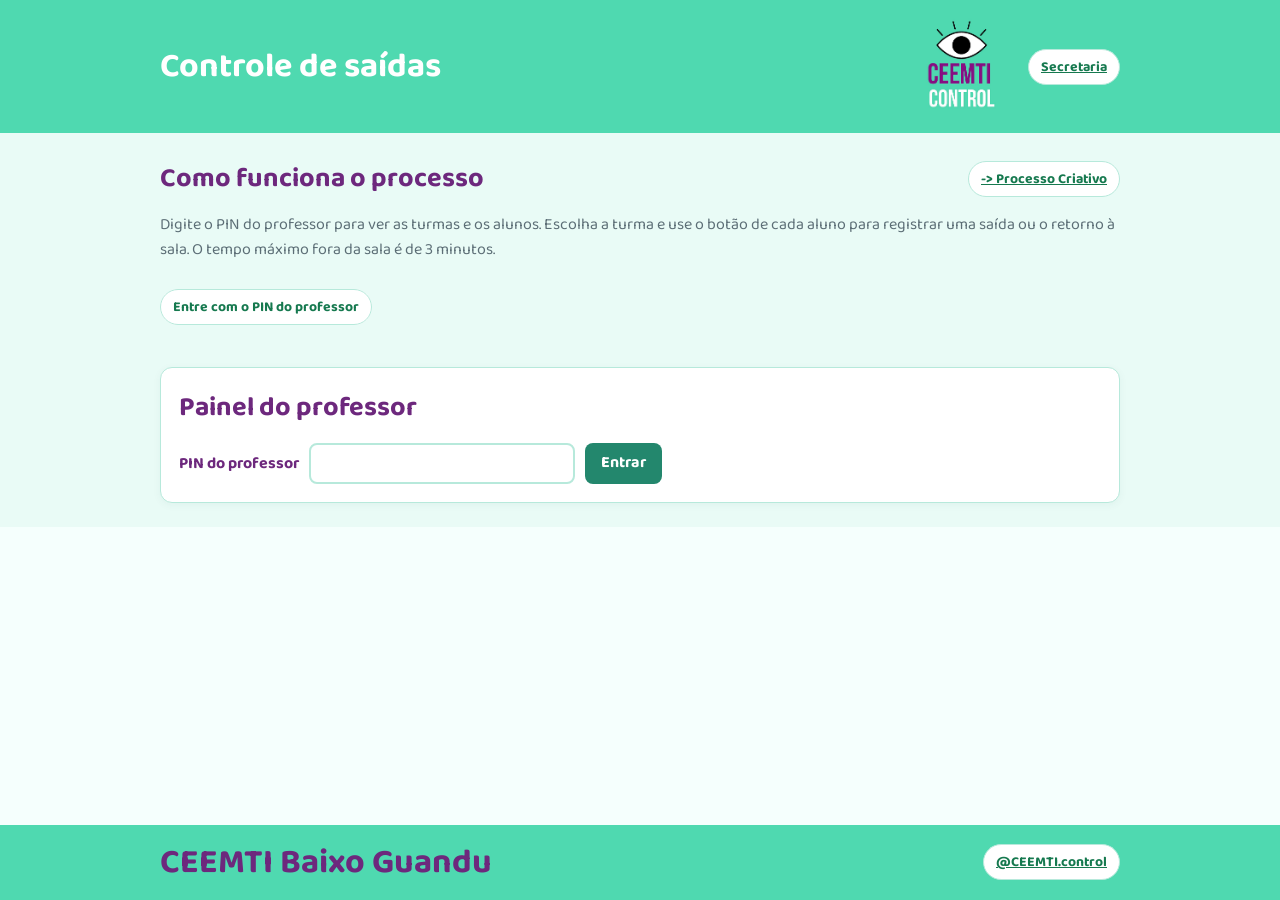
<file: static/index.html>
<!doctype html>
<html lang="pt-BR">
<head>
  <meta charset="utf-8">
  <meta name="viewport" content="width=device-width, initial-scale=1">
  <meta name="theme-color" content="#2faf8c">
  <title>Controle de saídas — CEEMTI Baixo Guandu</title>
  <link rel="preconnect" href="https://fonts.googleapis.com">
  <link rel="preconnect" href="https://fonts.gstatic.com" crossorigin>
  <link href="https://fonts.googleapis.com/css2?family=Baloo+2:wght@500;600;700;800&display=swap" rel="stylesheet">
  <link rel="stylesheet" href="/static/style.css">
</head>
<body>
  <header class="bar">
    <div class="bar-inner">
      <h1>Controle de saídas</h1>
      <div class="bar-right">
        <img class="logo" src="/static/logo-ceemti.png" alt="CEEMTI Baixo Guandu">
        <a class="mode" href="/secretaria">Secretaria</a>
      </div>
    </div>
  </header>
  <main>
    <section class="intro">
      <div class="inner">
        <div class="intro-heading">
          <div>
            <div class="section-heading">
              <h2>Como funciona o processo</h2>
              <a class="mode" href="/static/processo.html"> -> Processo Criativo</a>
            </div>
            <p>Digite o PIN do professor para ver as turmas e os alunos. Escolha a turma e use o botão de cada aluno para registrar uma saída ou o retorno à sala. O tempo máximo fora da sala é de 3 minutos.</p>
          </div>
        </div>
        <p id="aviso" class="notice" role="status" aria-live="polite"></p>
        <span id="modo" class="mode">Conectando…</span>
      </div>
    </section>

    <section class="teacher-section">
      <div class="inner teacher-layout">
        <div class="panel">
          <h2>Painel do professor</h2>
          <form id="formLogin" class="form-row">
            <label for="pin">PIN do professor</label>
            <input id="pin" type="password" autocomplete="current-password" required>
            <button class="button primary" type="submit">Entrar</button>
          </form>
          <p id="erroLogin" class="error" role="alert" hidden></p>

          <div id="acoesProfessor" hidden>
            <div class="teacher-heading">
              <p class="success">Acesso do professor liberado.</p>
              <a class="button primary" href="/registros">Ver registros de eventos</a>
              <button id="sairProfessor" class="button secondary" type="button">Sair</button>
            </div>
          </div>
        </div>
      </div>
    </section>

    <section id="controlesDemo" class="demo-section" hidden>
      <div class="inner demo-controls">
        <button id="reiniciar" class="button danger" type="button">Reiniciar simulação</button>
      </div>
    </section>

    <section id="secaoAlunos" class="students-section" hidden>
      <div class="inner">
        <div class="section-heading">
          <h2 id="turmaTitulo">Turmas</h2>
          <div class="turma-picker">
            <label for="turma">Turma:</label>
            <select id="turma" aria-label="Turma"></select>
          </div>
          <span id="atualizado" class="muted"></span>
        </div>
        <div id="listaAlunos" class="student-list" aria-live="polite"></div>
      </div>
    </section>
  </main>

  <footer id="footer" class="bar">
    <div class="bar-inner">
      <h2 class="footer-title">CEEMTI Baixo Guandu</h2>
      <nav class="footer-links" aria-label="Links do rodapé">
        <a class="mode" href="https://www.instagram.com/ceemti.control?cnvx=NnR1azRlN2toeTd4">@CEEMTI.control</a>
      </nav>
    </div>
  </footer>

  <script>
    (() => {
      const $ = (id) => document.getElementById(id);
      let estado = null;
      let baseRelogio = null;
      let pinProfessor = "";
      let professorAutenticado = false;

      function atualizarVisibilidadeAlunos() {
        $("secaoAlunos").hidden = !professorAutenticado;
      }

      function mostrarAviso(mensagem, erro = false) {
        const aviso = $("aviso");
        aviso.textContent = mensagem || "";
        aviso.classList.toggle("error", erro);
        aviso.classList.toggle("success", Boolean(mensagem) && !erro);
      }

      async function chamarApi(url, { metodo = "GET", corpo, autenticada = false } = {}) {
        const cabecalhos = {};
        if (corpo !== undefined) cabecalhos["Content-Type"] = "application/json";
        if (autenticada) cabecalhos["X-PIN"] = pinProfessor;
        const resposta = await fetch(url, {
          method: metodo,
          headers: cabecalhos,
          body: corpo === undefined ? undefined : JSON.stringify(corpo),
        });
        let dados;
        try {
          dados = await resposta.json();
        } catch {
          dados = {};
        }
        if (!resposta.ok) {
          const erro = new Error(typeof dados.detalhe === "string" ? dados.detalhe : "Não foi possível concluir a ação.");
          erro.status = resposta.status;
          throw erro;
        }
        return dados;
      }

      async function atualizar() {
        try {
          if (!professorAutenticado) {
            estado = null;
            baseRelogio = null;
            $("modo").textContent = "Entre com o PIN do professor";
            $("controlesDemo").hidden = true;
            atualizarVisibilidadeAlunos();
            return;
          }
          estado = await chamarApi("/api/estado", { autenticada: true });
          baseRelogio = { agora: estado.agora, local: performance.now() };
          $("modo").textContent = estado.demo ? "Modo simulação" : "Modo produção";
          $("modo").classList.toggle("production", !estado.demo);
          $("controlesDemo").hidden = !estado.demo;
          preencherTurmas();
          desenharAlunos();
          atualizarVisibilidadeAlunos();
          $("atualizado").textContent = `Limite: ${formatarTempo(estado.limite)}`;
        } catch (erro) {
          if (erro.status === 401) {
            pinProfessor = "";
            professorAutenticado = false;
            sessionStorage.removeItem("pinProfessor");
            $("acoesProfessor").hidden = true;
            $("formLogin").hidden = false;
            $("pin").value = "";
            atualizarVisibilidadeAlunos();
            $("modo").textContent = "Autenticação necessária";
            mostrarAviso("Sessão expirada. Entre novamente com o PIN do professor.", true);
            return;
          }
          mostrarAviso(`Não foi possível conectar ao servidor: ${erro.message}`, true);
          $("modo").textContent = "Sem conexão";
        }
      }

      function agora() {
        if (!baseRelogio) return 0;
        return baseRelogio.agora + (performance.now() - baseRelogio.local) / 1000;
      }

      function formatarTempo(segundos) {
        const total = Math.max(0, Math.floor(segundos));
        return `${String(Math.floor(total / 60)).padStart(2, "0")}:${String(total % 60).padStart(2, "0")}`;
      }

      function elemento(tag, classe, texto) {
        const node = document.createElement(tag);
        if (classe) node.className = classe;
        if (texto !== undefined) node.textContent = texto;
        return node;
      }

      function preencherTurmas() {
        const seletor = $("turma");
        const selecionada = seletor.value;
        seletor.replaceChildren(...estado.turmas.map((turma) => {
          const opcao = elemento("option", "", turma);
          opcao.value = turma;
          return opcao;
        }));
        if (estado.turmas.includes(selecionada)) seletor.value = selecionada;
        else if (estado.turmas.length) seletor.value = estado.turmas[0];
      }

      function desenharAlunos() {
        const lista = $("listaAlunos");
        const turma = $("turma").value;
        const alunos = estado.alunos.filter((aluno) => aluno.turma === turma);
        lista.replaceChildren();
        $("turmaTitulo").textContent = turma || "Turmas";
        if (!alunos.length) {
          lista.append(elemento("p", "empty", "Nenhum aluno configurado nesta turma."));
          return;
        }

        alunos.forEach((aluno) => {
          const fora = aluno.saida !== null;
          const problema = aluno.estouros >= estado.max;
          const item = elemento("article", `student-card${fora ? " is-out" : ""}${problema ? " is-problem" : ""}`);
          const info = elemento("div", "student-info");
          const nome = elemento("h3", "student-name", aluno.nome);
          const id = elemento("span", "student-id", `ID ${aluno.id}`);
          info.append(nome, id);

          const status = elemento("div", "student-status");
          const textoStatus = fora
            ? `Fora há ${formatarTempo(agora() - aluno.saida)}`
            : problema
              ? (aluno.liberado ? "Problema — 1 saída liberada" : "Aluno problema — bloqueado")
              : "Na sala";
          status.append(elemento("span", `status-label${fora ? " out" : problema ? " problem" : ""}`, textoStatus));
          status.append(elemento("span", "strikes", `Atrasos: ${aluno.estouros}/${estado.max}`));

          const acoes = elemento("div", "student-actions");
          const tocar = elemento("button", "button primary", fora ? "Registrar retorno" : "Registrar saída");
          tocar.type = "button";
          tocar.addEventListener("click", () =>
            executarAcao(`/api/digital/${aluno.id}`, { autenticada: true }));
          acoes.append(tocar);

          if (estado.demo && professorAutenticado && !problema) {
            const simular = elemento("button", "button secondary", "Simular 3/3 atrasos");
            simular.type = "button";
            simular.addEventListener("click", () =>
              executarAcao(`/api/demo/estouro/${aluno.id}`, { autenticada: true }));
            acoes.append(simular);
          }

          if (professorAutenticado && problema) {
            const liberar = elemento("button", "button secondary", "Liberar 1 saída");
            liberar.type = "button";
            liberar.addEventListener("click", () =>
              executarAcao(`/api/professor/liberar/${aluno.id}`, { autenticada: true }));
            acoes.append(liberar);
          }

          item.append(info, status, acoes);
          lista.append(item);
        });
      }

      async function executarAcao(url, opcoes = {}) {
        mostrarAviso("");
        try {
          await chamarApi(url, { metodo: "POST", ...opcoes });
          await atualizar();
        } catch (erro) {
          mostrarAviso(erro.message, true);
        }
      }

      $("formLogin").addEventListener("submit", async (evento) => {
        evento.preventDefault();
        pinProfessor = $("pin").value;
        try {
          await chamarApi("/api/professor/validar", {
            metodo: "POST",
            autenticada: true,
          });
          sessionStorage.setItem("pinProfessor", pinProfessor);
          professorAutenticado = true;
          $("acoesProfessor").hidden = false;
          $("formLogin").hidden = true;
          $("erroLogin").hidden = true;
          atualizarVisibilidadeAlunos();
          await atualizar();
        } catch (erro) {
          pinProfessor = "";
          professorAutenticado = false;
          $("erroLogin").textContent = erro.message;
          $("erroLogin").hidden = false;
        }
      });

      $("sairProfessor").addEventListener("click", () => {
        pinProfessor = "";
        professorAutenticado = false;
        sessionStorage.removeItem("pinProfessor");
        $("pin").value = "";
        $("acoesProfessor").hidden = true;
        $("formLogin").hidden = false;
        atualizarVisibilidadeAlunos();
        atualizar();
      });

      $("turma").addEventListener("change", desenharAlunos);
      $("reiniciar").addEventListener("click", async () => {
        if (!window.confirm("Reiniciar a simulação e apagar os registros de teste?")) return;
        await executarAcao("/api/demo/reiniciar", { autenticada: true });
      });

      pinProfessor = sessionStorage.getItem("pinProfessor") || "";
      atualizar();
      if (pinProfessor) {
        chamarApi("/api/professor/validar", { metodo: "POST", autenticada: true })
          .then(() => {
            professorAutenticado = true;
            $("acoesProfessor").hidden = false;
            $("formLogin").hidden = true;
            return atualizar();
          })
          .catch(() => {
            pinProfessor = "";
            professorAutenticado = false;
            sessionStorage.removeItem("pinProfessor");
            if (estado) desenharAlunos();
          });
      }
      window.setInterval(atualizar, 2000);
      window.setInterval(() => {
        if (estado && professorAutenticado) desenharAlunos();
      }, 500);
      atualizarVisibilidadeAlunos();
    })();
  </script>
</body>
</html>
</file>
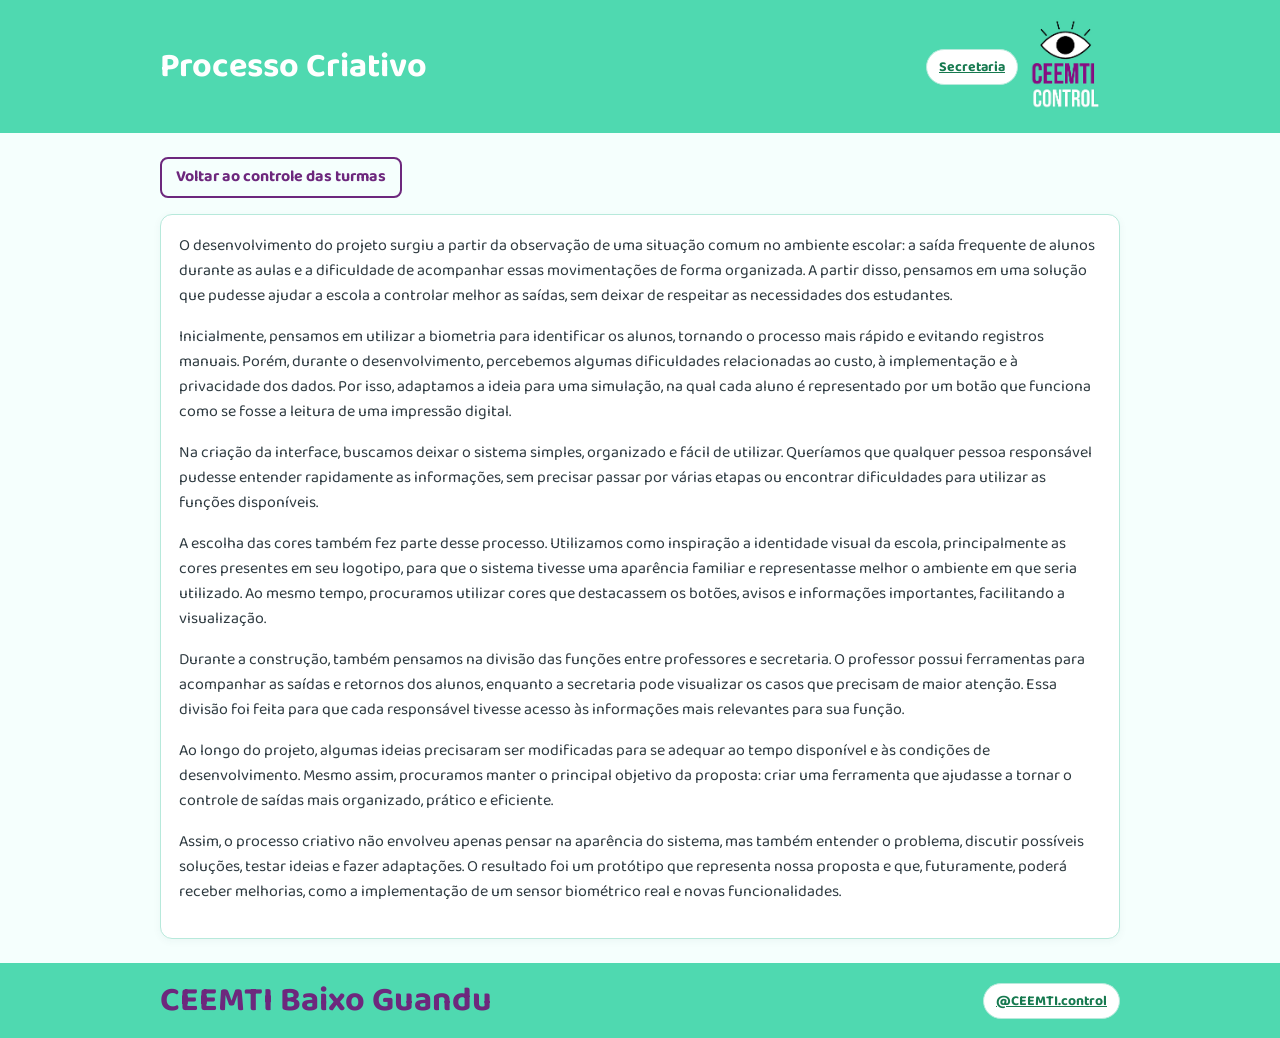
<file: static/processo.html>
<!doctype html>
<html lang="pt-BR">
  <head>
    <meta charset="utf-8" />
    <meta name="viewport" content="width=device-width, initial-scale=1" />
    <meta name="theme-color" content="#2faf8c" />
    <title>Processo Criativo — CEEMTI Baixo Guandu</title>
    <link rel="preconnect" href="https://fonts.googleapis.com" />
    <link rel="preconnect" href="https://fonts.gstatic.com" crossorigin />
    <link
      href="https://fonts.googleapis.com/css2?family=Baloo+2:wght@500;600;700;800&display=swap"
      rel="stylesheet"
    />
    <link rel="stylesheet" href="/static/style.css" />
  </head>
  <body>
    <header class="bar">
      <div class="bar-inner">
        <h1>Processo Criativo</h1>
        <div class="bar-right">
          <a class="mode" href="/secretaria">Secretaria</a>
          <img
            class="logo"
            src="/static/logo-ceemti.png"
            alt="CEEMTI Baixo Guandu"
          />
        </div>
      </div>
    </header>

    <main class="records-main">
      <section class="inner records-section">
        <a class="button secondary" href="/">Voltar ao controle das turmas</a>

        <article class="panel records-panel">
          <p>
            O desenvolvimento do projeto surgiu a partir da observação de uma
            situação comum no ambiente escolar: a saída frequente de alunos
            durante as aulas e a dificuldade de acompanhar essas movimentações
            de forma organizada. A partir disso, pensamos em uma solução que
            pudesse ajudar a escola a controlar melhor as saídas, sem deixar de
            respeitar as necessidades dos estudantes.
          </p>

          <p>
            Inicialmente, pensamos em utilizar a biometria para identificar os
            alunos, tornando o processo mais rápido e evitando registros
            manuais. Porém, durante o desenvolvimento, percebemos algumas
            dificuldades relacionadas ao custo, à implementação e à privacidade
            dos dados. Por isso, adaptamos a ideia para uma simulação, na qual
            cada aluno é representado por um botão que funciona como se fosse a
            leitura de uma impressão digital.
          </p>

          <p>
            Na criação da interface, buscamos deixar o sistema simples,
            organizado e fácil de utilizar. Queríamos que qualquer pessoa
            responsável pudesse entender rapidamente as informações, sem
            precisar passar por várias etapas ou encontrar dificuldades para
            utilizar as funções disponíveis.
          </p>

          <p>
            A escolha das cores também fez parte desse processo. Utilizamos como
            inspiração a identidade visual da escola, principalmente as cores
            presentes em seu logotipo, para que o sistema tivesse uma aparência
            familiar e representasse melhor o ambiente em que seria utilizado.
            Ao mesmo tempo, procuramos utilizar cores que destacassem os botões,
            avisos e informações importantes, facilitando a visualização.
          </p>

          <p>
            Durante a construção, também pensamos na divisão das funções entre
            professores e secretaria. O professor possui ferramentas para
            acompanhar as saídas e retornos dos alunos, enquanto a secretaria
            pode visualizar os casos que precisam de maior atenção. Essa divisão
            foi feita para que cada responsável tivesse acesso às informações
            mais relevantes para sua função.
          </p>

          <p>
            Ao longo do projeto, algumas ideias precisaram ser modificadas para
            se adequar ao tempo disponível e às condições de desenvolvimento.
            Mesmo assim, procuramos manter o principal objetivo da proposta:
            criar uma ferramenta que ajudasse a tornar o controle de saídas mais
            organizado, prático e eficiente.
          </p>

          <p>
            Assim, o processo criativo não envolveu apenas pensar na aparência
            do sistema, mas também entender o problema, discutir possíveis
            soluções, testar ideias e fazer adaptações. O resultado foi um
            protótipo que representa nossa proposta e que, futuramente, poderá
            receber melhorias, como a implementação de um sensor biométrico real
            e novas funcionalidades.
          </p>
        </article>
      </section>
    </main>

    <footer id="footer" class="bar">
      <div class="bar-inner">
        <h2 class="footer-title">CEEMTI Baixo Guandu</h2>
        <nav class="footer-links" aria-label="Links do rodapé">
          <a
            class="mode"
            href="https://www.instagram.com/ceemti.control?cnvx=NnR1azRlN2toeTd4"
            >@CEEMTI.control</a
          >
        </nav>
      </div>
    </footer>
  </body>
</html>
</file>
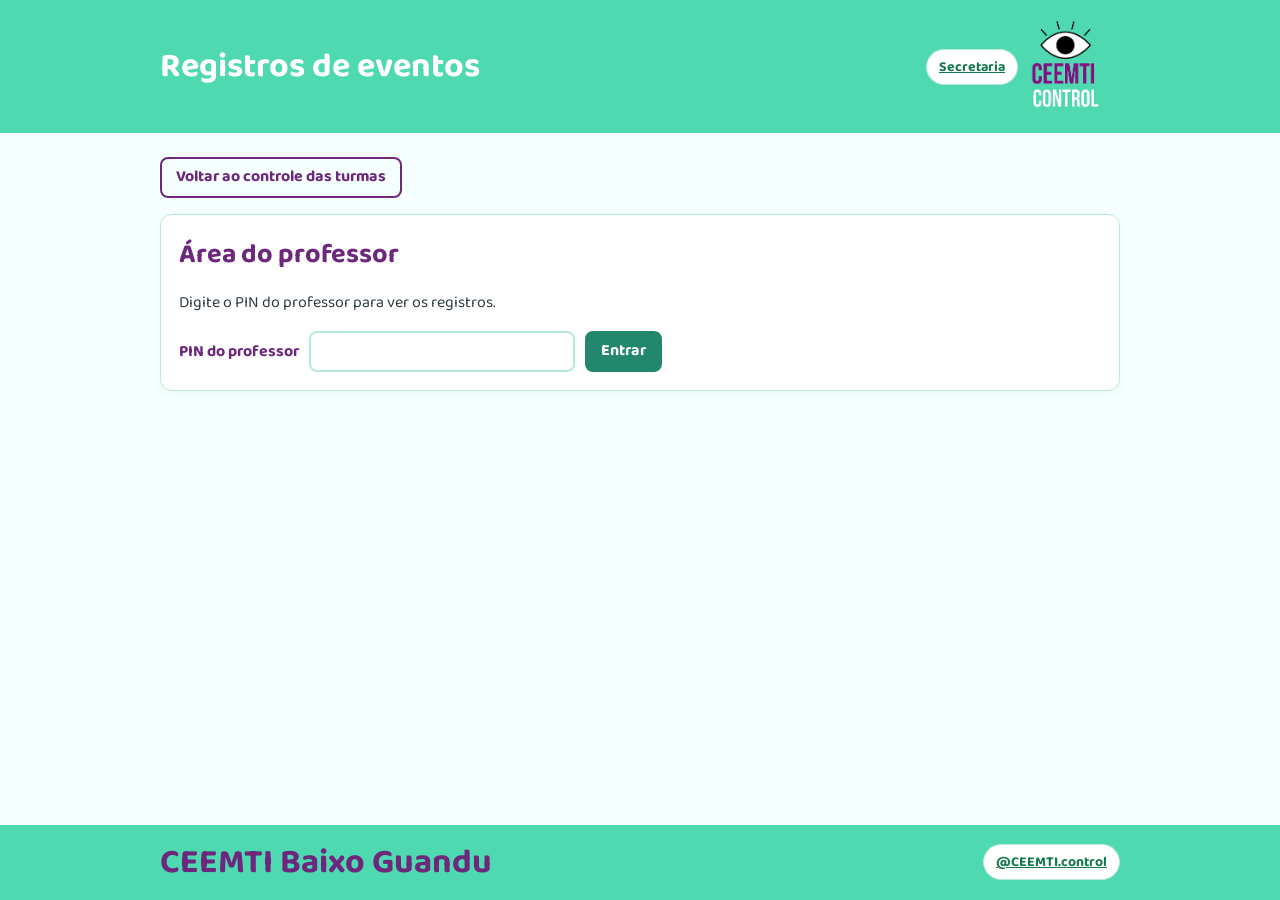
<file: static/registros.html>
<!doctype html>
<html lang="pt-BR">
<head>
  <meta charset="utf-8">
  <meta name="viewport" content="width=device-width, initial-scale=1">
  <meta name="theme-color" content="#2faf8c">
  <title>Registros de eventos — CEEMTI Baixo Guandu</title>
  <link rel="preconnect" href="https://fonts.googleapis.com">
  <link rel="preconnect" href="https://fonts.gstatic.com" crossorigin>
  <link href="https://fonts.googleapis.com/css2?family=Baloo+2:wght@500;600;700;800&display=swap" rel="stylesheet">
  <link rel="stylesheet" href="/static/style.css">
</head>
<body>
  <header class="bar">
    <div class="bar-inner">
      <h1>Registros de eventos</h1>
      <div class="bar-right">
        <a class="mode" href="/secretaria">Secretaria</a>
        <img class="logo" src="/static/logo-ceemti.png" alt="CEEMTI Baixo Guandu">
      </div>
    </div>
  </header>

  <main class="records-main">
    <section class="inner records-section">
      <a class="button secondary" href="/">Voltar ao controle das turmas</a>

      <div id="loginRegistros" class="panel records-panel" hidden>
        <h2>Área do professor</h2>
        <p>Digite o PIN do professor para ver os registros.</p>
        <form id="formLoginRegistros" class="form-row">
          <label for="pinRegistros">PIN do professor</label>
          <input id="pinRegistros" type="password" autocomplete="current-password" required>
          <button class="button primary" type="submit">Entrar</button>
        </form>
        <p id="erroRegistros" class="error" role="alert" hidden></p>
      </div>

      <div id="painelRegistros" class="panel records-panel" hidden>
        <div class="records-heading">
          <div>
            <h2>Eventos recentes</h2>
            <p class="muted">Atualizado automaticamente.</p>
          </div>
          <button id="sairRegistros" class="button secondary" type="button">Sair do painel</button>
        </div>
        <ul id="eventos" class="event-list"></ul>
        <p id="semEventos" class="muted" hidden>Nenhum evento registrado nesta sessão.</p>
        <p id="avisoRegistros" class="error" role="alert" hidden></p>
      </div>
    </section>
  </main>

  <footer id="footer" class="bar">
    <div class="bar-inner">
      <h2 class="footer-title">CEEMTI Baixo Guandu</h2>
      <nav class="footer-links" aria-label="Links do rodapé">
        <a class="mode" href="https://www.instagram.com/ceemti.control?cnvx=NnR1azRlN2toeTd4">@CEEMTI.control</a>
      </nav>
    </div>
  </footer>

  <script>
    (() => {
      const $ = (id) => document.getElementById(id);
      let pin = sessionStorage.getItem("pinProfessor") || "";

      async function chamarApi(url, metodo = "GET", pinAtual = pin) {
        const resposta = await fetch(url, {
          method: metodo,
          headers: { "X-PIN": pinAtual },
        });
        const dados = await resposta.json().catch(() => ({}));
        if (!resposta.ok) {
          const erro = new Error(typeof dados.detalhe === "string" ? dados.detalhe : "Não foi possível carregar os registros.");
          erro.status = resposta.status;
          throw erro;
        }
        return dados;
      }

      function mostrarLogin(mensagem = "") {
        $("painelRegistros").hidden = true;
        $("loginRegistros").hidden = false;
        $("erroRegistros").textContent = mensagem;
        $("erroRegistros").hidden = !mensagem;
      }

      function mostrarEventos(eventos) {
        const lista = $("eventos");
        lista.replaceChildren();
        $("semEventos").hidden = eventos.length > 0;
        eventos.forEach((evento) => {
          const item = document.createElement("li");
          item.className = evento.cls || "";
          const hora = document.createElement("time");
          hora.textContent = evento.hora;
          item.append(hora, document.createTextNode(` ${evento.texto}`));
          lista.append(item);
        });
        $("painelRegistros").hidden = false;
        $("loginRegistros").hidden = true;
        $("avisoRegistros").hidden = true;
      }

      async function atualizar() {
        try {
          const dados = await chamarApi("/api/professor/eventos");
          mostrarEventos(dados.eventos);
        } catch (erro) {
          if (erro.status === 401) {
            pin = "";
            sessionStorage.removeItem("pinProfessor");
            mostrarLogin("PIN inválido. Digite novamente.");
          } else {
            $("avisoRegistros").textContent = erro.message;
            $("avisoRegistros").hidden = false;
          }
        }
      }

      $("formLoginRegistros").addEventListener("submit", async (evento) => {
        evento.preventDefault();
        const pinDigitado = $("pinRegistros").value;
        try {
          await chamarApi("/api/professor/validar", "POST", pinDigitado);
          pin = pinDigitado;
          sessionStorage.setItem("pinProfessor", pin);
          await atualizar();
        } catch (erro) {
          mostrarLogin(erro.message);
        }
      });

      $("sairRegistros").addEventListener("click", () => {
        pin = "";
        sessionStorage.removeItem("pinProfessor");
        window.location.href = "/";
      });

      if (pin) atualizar();
      else mostrarLogin();
      window.setInterval(() => {
        if (pin) atualizar();
      }, 2000);
    })();
  </script>
</body>
</html>
</file>
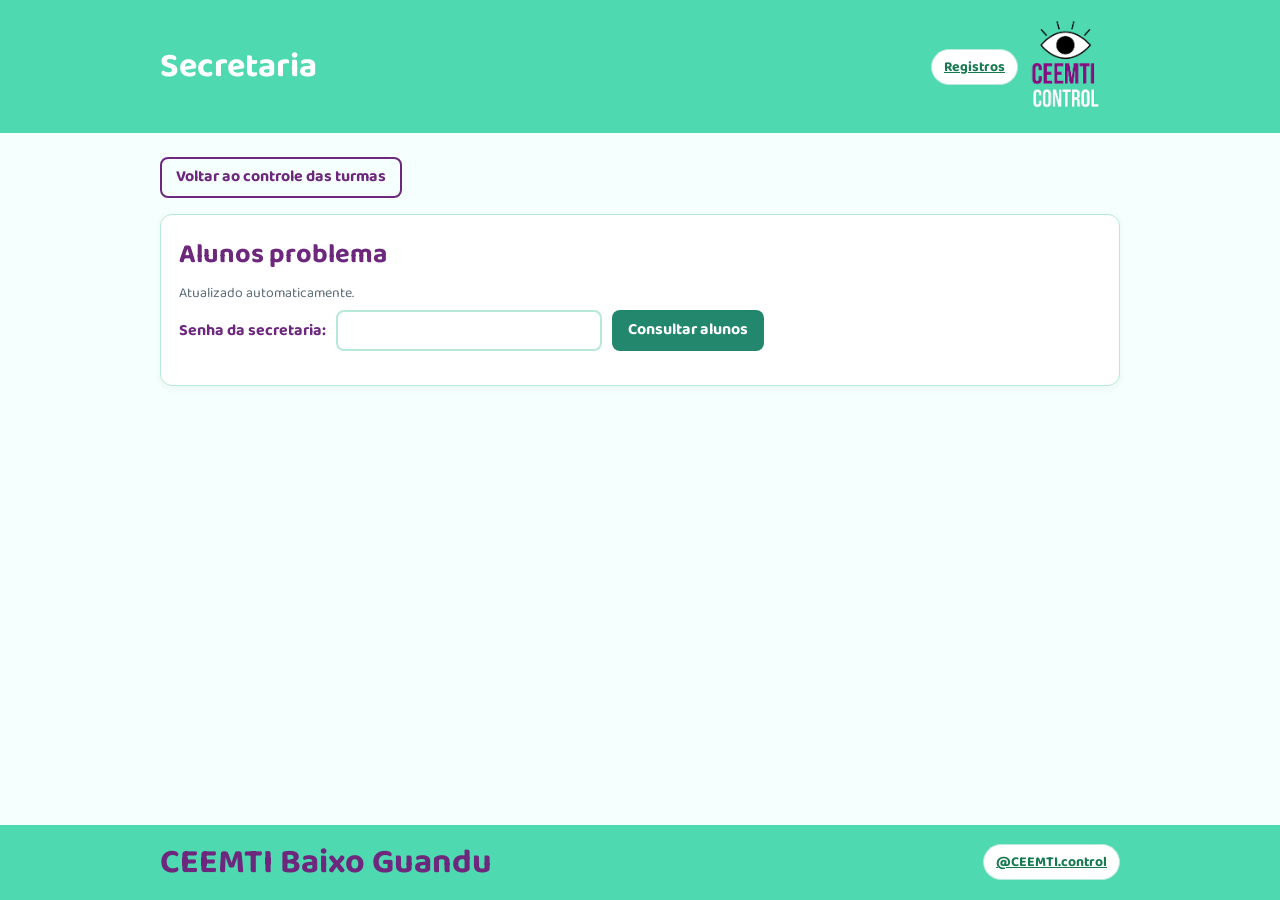
<file: static/secretaria.html>
<!doctype html>
<html lang="pt-BR">
<head>
  <meta charset="utf-8">
  <meta name="viewport" content="width=device-width, initial-scale=1">
  <meta name="theme-color" content="#2faf8c">
  <title>Secretaria — CEEMTI Baixo Guandu</title>
  <link rel="preconnect" href="https://fonts.googleapis.com">
  <link rel="preconnect" href="https://fonts.gstatic.com" crossorigin>
  <link href="https://fonts.googleapis.com/css2?family=Baloo+2:wght@500;600;700;800&display=swap" rel="stylesheet">
  <link rel="stylesheet" href="/static/style.css">
</head>
<body>
  <header class="bar">
    <div class="bar-inner">
      <h1>Secretaria</h1>
      <div class="bar-right">
        <a class="mode" href="/registros">Registros</a>
        <img class="logo" src="/static/logo-ceemti.png" alt="CEEMTI Baixo Guandu">
      </div>
    </div>
  </header>

  <main class="records-main">
    <section class="inner records-section">
      <a class="button secondary" href="/">Voltar ao controle das turmas</a>

      <div class="panel records-panel">
        <div class="records-heading">
          <div>
            <h2>Alunos problema</h2>
            <p class="muted">Atualizado automaticamente.</p>
          </div>
        </div>
        <form id="formSecretaria" class="form-row secretary-password-row">
          <label for="senhaSecretaria">Senha da secretaria:</label>
          <input id="senhaSecretaria" type="password" autocomplete="current-password" required>
          <button class="button primary" type="submit">Consultar alunos</button>
        </form>
        <div id="listaProblema" class="student-list" aria-live="polite"></div>
        <p id="semProblema" class="empty" hidden>Nenhum aluno problema no momento.</p>
        <p id="avisoSecretaria" class="error" role="alert" hidden></p>
      </div>
    </section>
  </main>

  <footer id="footer" class="bar">
    <div class="bar-inner">
      <h2 class="footer-title">CEEMTI Baixo Guandu</h2>
      <nav class="footer-links" aria-label="Links do rodapé">
        <a class="mode" href="https://www.instagram.com/ceemti.control?cnvx=NnR1azRlN2toeTd4">@CEEMTI.control</a>
      </nav>
    </div>
  </footer>

  <script>
    (() => {
      const $ = (id) => document.getElementById(id);
      let senhaAtiva = "";

      function elemento(tag, classe, texto) {
        const node = document.createElement(tag);
        if (classe) node.className = classe;
        if (texto !== undefined) node.textContent = texto;
        return node;
      }

      function desenhar(alunos) {
        const lista = $("listaProblema");
        lista.replaceChildren();
        $("semProblema").hidden = alunos.length > 0;
        alunos.forEach((aluno) => {
          const item = elemento("article", "student-card is-problem");
          const info = elemento("div", "student-info");
          info.append(elemento("h3", "student-name", aluno.nome));
          info.append(elemento("span", "student-id", aluno.turma));
          const status = elemento("div", "student-status");
          status.append(elemento("span", "status-label problem", "Aluno problema!"));
          const acoes = elemento("div", "student-actions");
          const zerar = elemento("button", "button secondary", "Zerar atrasos");
          zerar.type = "button";
          zerar.disabled = !$("senhaSecretaria").value.trim();
          zerar.addEventListener("click", () => zerarAtrasos(aluno.id));
          acoes.append(zerar);
          item.append(info, status, acoes);
          lista.append(item);
        });
      }

      async function zerarAtrasos(alunoId) {
        if (!senhaAtiva) return;
        $("avisoSecretaria").hidden = true;
        try {
          const resposta = await fetch(`/api/secretaria/zerar/${alunoId}`, {
            method: "POST",
            headers: { "X-SENHA": senhaAtiva },
          });
          if (!resposta.ok) {
            const dados = await resposta.json().catch(() => ({}));
            const erro = new Error(typeof dados.detalhe === "string" ? dados.detalhe : "Não foi possível zerar os atrasos.");
            erro.status = resposta.status;
            throw erro;
          }
          await atualizar();
        } catch (erro) {
          if (erro.status === 401 || erro.status === 429) {
            senhaAtiva = "";
            $("listaProblema").replaceChildren();
            $("semProblema").hidden = true;
          }
          $("avisoSecretaria").textContent = erro.message;
          $("avisoSecretaria").hidden = false;
        }
      }

      async function atualizar() {
        if (!senhaAtiva) return;
        const senha = senhaAtiva;
        try {
          const resposta = await fetch("/api/secretaria/problema", {
            headers: { "X-SENHA": senha },
          });
          const dados = await resposta.json();
          if (!resposta.ok) {
            const erro = new Error(typeof dados.detalhe === "string" ? dados.detalhe : "Não foi possível carregar a lista.");
            erro.status = resposta.status;
            throw erro;
          }
          if (senha !== senhaAtiva) return;
          desenhar(dados.alunos);
          $("avisoSecretaria").hidden = true;
        } catch (erro) {
          if (senha !== senhaAtiva) return;
          if (erro.status === 401 || erro.status === 429) {
            senhaAtiva = "";
            $("listaProblema").replaceChildren();
            $("semProblema").hidden = true;
          }
          $("avisoSecretaria").textContent = erro.message;
          $("avisoSecretaria").hidden = false;
        }
      }

      $("formSecretaria").addEventListener("submit", (evento) => {
        evento.preventDefault();
        senhaAtiva = $("senhaSecretaria").value;
        atualizar();
      });

      $("senhaSecretaria").addEventListener("input", () => {
        if ($("senhaSecretaria").value !== senhaAtiva) {
          senhaAtiva = "";
          $("listaProblema").replaceChildren();
          $("semProblema").hidden = true;
          $("avisoSecretaria").hidden = true;
        }
      });

      window.setInterval(() => {
        if (senhaAtiva) atualizar();
      }, 2000);
    })();
  </script>
</body>
</html>
</file>
<file: static/style.css>
:root {
  color-scheme: light;
  --teal: #4fd9b0;
  --teal-deep: #23876d;
  --purple: #6d287d;
  --background: #f5fffd;
  --panel: #fff;
  --section: #e9fbf6;
  --text: #2e3a40;
  --muted: #5c6e76;
  --border: #b7e9db;
  --error: #b4233b;
  --success: #16794f;
  --warning: #9a610c;
  font-family: "Baloo 2", ui-rounded, "Segoe UI", sans-serif;
}

* {
  box-sizing: border-box;
}

html, body {
  margin: 0;
  min-height: 100%;
}

body {
  display: flex;
  flex-direction: column;
  min-height: 100vh;
  background: var(--background);
  color: var(--text);
}

header {
  flex: 0 0 auto;
}

main {
  flex: 1 0 auto;
}

button,
input {
  font: inherit;
}

button:focus-visible,
input:focus-visible {
  outline: 3px solid var(--purple);
  outline-offset: 2px;
}

[hidden] {
  display: none !important;
}

.bar {
  padding: 18px 24px;
  background: var(--teal);
  color: #fff;
}

.bar-inner,
.inner {
  width: min(100% - 32px, 960px);
  margin: 0 auto;
}

.bar-inner {
  display: flex;
  align-items: center;
  justify-content: space-between;
  gap: 16px;
}

.bar-right {
  display: flex;
  align-items: center;
  gap: 12px;
}

.bar h1 {
  margin: 0;
  font-size: clamp(24px, 4vw, 34px);
  line-height: 1.15;
}

.logo {
  width: 70px;
  height: auto;
  max-height: 136px;
  object-fit: contain;
  margin-right: 20px;
}

.intro,
.demo-section,
.students-section,
.teacher-section {
  padding: 24px 0;
}

.intro,
.demo-section {
  background: var(--section);
}

.intro-heading,
.section-heading,
.teacher-heading {
  display: flex;
  align-items: center;
  justify-content: space-between;
  gap: 16px;
}

h2,
h3,
p {
  margin-top: 0;
}

h2 {
  margin-bottom: 8px;
  color: var(--purple);
  font-size: clamp(20px, 3vw, 27px);
}

.intro p {
  margin-bottom: 0;
  color: var(--muted);
}

.mode {
  flex: 0 0 auto;
  padding: 6px 12px;
  border: 1px solid var(--border);
  border-radius: 999px;
  background: #fff;
  color: var(--success);
  font-size: 14px;
  font-weight: 700;
}

.mode.production {
  color: var(--purple);
}

.notice {
  min-height: 1.5em;
  margin: 8px 0 0 !important;
  font-weight: 700;
}

.error {
  color: var(--error) !important;
}

.success {
  color: var(--success);
}

.form-row {
  display: flex;
  flex-wrap: wrap;
  align-items: center;
  gap: 10px;
}

.secretary-password-row {
  margin-bottom: 16px;
}

.button {
  display: inline-block;
  min-height: 40px;
  padding: 8px 14px;
  border: 2px solid transparent;
  border-radius: 8px;
  cursor: pointer;
  font-weight: 700;
  line-height: 1.3;
  text-align: center;
  text-decoration: none;
  transition: filter 120ms ease, transform 120ms ease;
}

.button:hover {
  filter: brightness(0.95);
}

button.button:active {
  transform: translateY(1px);
}

.button:disabled {
  cursor: not-allowed;
  opacity: 0.55;
}

.button.primary {
  background: var(--teal-deep);
  color: #fff;
}

.button.secondary {
  border-color: var(--purple);
  background: transparent;
  color: var(--purple);
}

.button.danger {
  background: var(--error);
  color: #fff;
}

.section-heading {
  display: flex;
  align-items: center;
  flex-wrap: wrap;
  gap: 12px;
  margin-bottom: 12px;
}

.section-heading h2 {
  margin: 0;
  margin-right: auto;
}

.turma-picker {
  display: flex;
  align-items: center;
  gap: 8px;
  color: var(--purple);
  font-weight: 700;
}

.turma-picker select {
  min-height: 40px;
  min-width: 150px;
  padding: 6px 10px;
  border: 2px solid var(--border);
  border-radius: 8px;
  background: #fff;
  color: var(--text);
  font: inherit;
}

.muted {
  color: var(--muted);
  font-size: 14px;
}

.student-list {
  display: grid;
  gap: 10px;
}

.student-card,
.panel {
  border: 1px solid var(--border);
  border-radius: 12px;
  background: var(--panel);
  box-shadow: 0 2px 8px rgb(34 83 69 / 5%);
}

.student-card {
  display: grid;
  grid-template-columns: minmax(140px, 1fr) minmax(170px, 1fr) auto;
  align-items: center;
  gap: 14px;
  padding: 14px 16px;
}

.student-card.is-out {
  border-left: 5px solid var(--warning);
}

.student-card.is-problem {
  border-left: 5px solid var(--error);
}

.student-info {
  display: flex;
  align-items: baseline;
  flex-wrap: wrap;
  gap: 8px;
}

.student-name {
  margin: 0;
  font-size: 18px;
}

.student-id,
.strikes {
  color: var(--muted);
  font-size: 13px;
}

.student-status {
  display: flex;
  flex-direction: column;
  gap: 2px;
}

.status-label {
  color: var(--success);
  font-weight: 700;
}

.status-label.out {
  color: var(--warning);
}

.status-label.problem {
  color: var(--error);
}

.student-actions {
  display: flex;
  flex-wrap: wrap;
  justify-content: flex-end;
  gap: 8px;
}

.empty {
  padding: 18px;
  border: 1px dashed var(--border);
  border-radius: 10px;
  color: var(--muted);
  text-align: center;
}

.teacher-section {
  background: var(--section);
}

.teacher-layout {
  max-width: 960px;
}

.panel {
  padding: 18px;
}

.panel h2 {
  margin-bottom: 14px;
}

.form-row label {
  color: var(--purple);
  font-weight: 700;
}

.form-row input {
  min-width: 100px;
  min-height: 40px;
  padding: 6px 10px;
  border: 2px solid var(--border);
  border-radius: 8px;
  background: #fff;
  color: var(--text);
}

.teacher-heading {
  margin-bottom: 14px;
}

.teacher-heading p {
  margin: 0;
  font-weight: 700;
}

.records-main {
  padding: 24px 0;
}

.records-section {
  display: grid;
  justify-items: start;
  gap: 16px;
}

.records-panel {
  width: 100%;
}

.records-heading {
  display: flex;
  align-items: flex-start;
  justify-content: space-between;
  flex-wrap: wrap;
  gap: 12px;
}

.records-heading h2,
.records-heading p {
  margin-bottom: 6px;
}

.event-list {
  max-height: 70vh;
  margin: 0;
  padding: 0;
  overflow: auto;
  list-style: none;
}

.event-list li {
  padding: 7px 0;
  border-top: 1px solid var(--border);
}

.event-list li:first-child {
  border-top: 0;
}

.event-list time {
  margin-right: 6px;
  color: var(--muted);
  font-variant-numeric: tabular-nums;
}

.event-list .ok {
  color: var(--success);
}

.event-list .bad {
  color: var(--error);
}

@media (max-width: 760px) {
  .student-card {
    grid-template-columns: 1fr 1fr;
  }

  .student-actions {
    grid-column: 1 / -1;
    justify-content: flex-start;
  }
}

@media (max-width: 520px) {
  .bar-inner,
  .intro-heading,
  .section-heading {
    align-items: flex-start;
  }

  .intro-heading,
  .section-heading {
    flex-direction: column;
  }

  .student-card {
    grid-template-columns: 1fr;
  }

  .student-actions,
  .student-actions .button {
    width: 100%;
  }
}

#footer {
  width: 100%;
  flex: 0 0 auto;
  background: var(--teal);
  color: #fff;
}

.footer-title {
  margin: 0;
  font-size: clamp(24px, 4vw, 34px);
  line-height: 1.15;
}

.footer-links {
  display: flex;
  flex: 0 0 auto;
  flex-wrap: wrap;
  justify-content: flex-end;
  gap: 16px;
}
</file>
